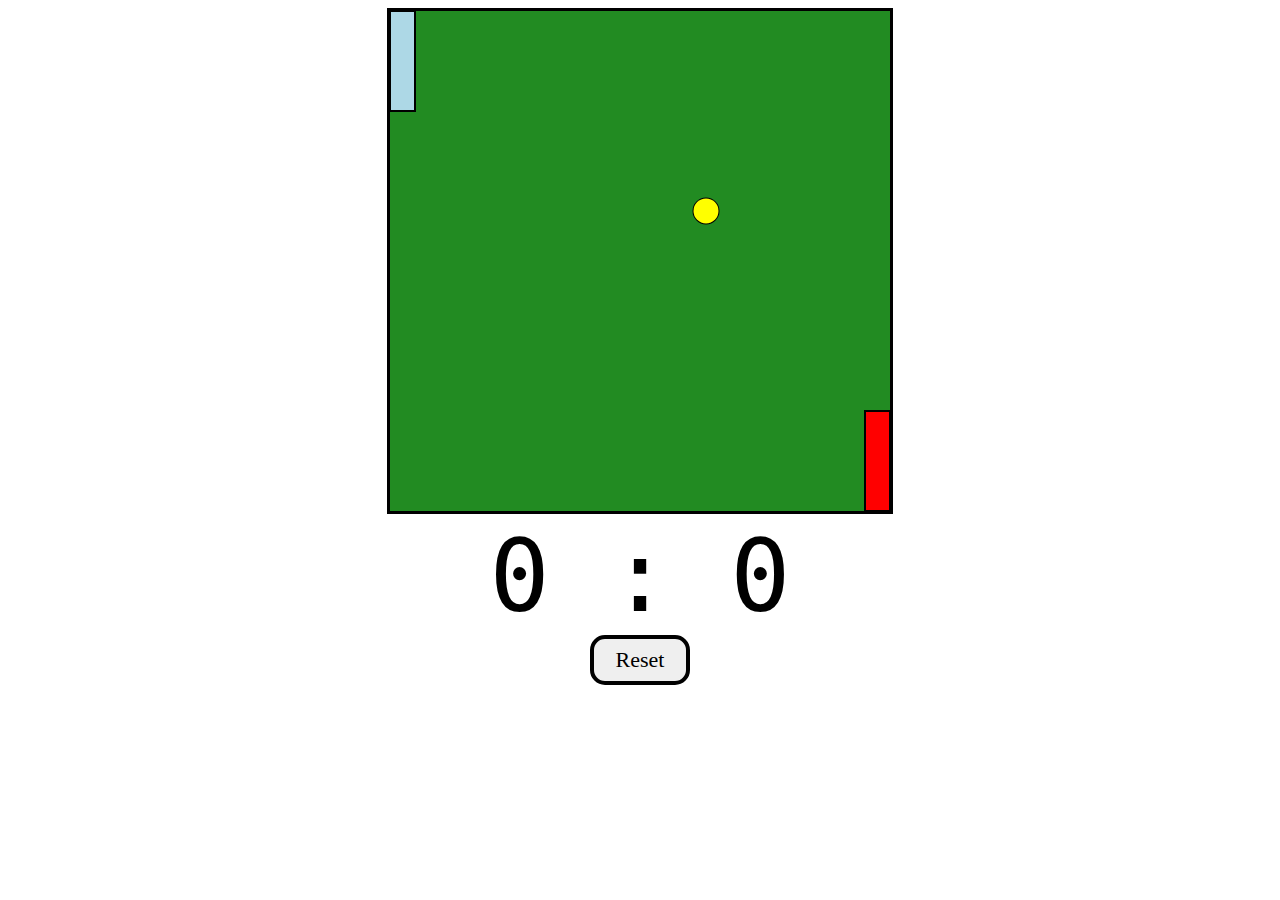
<file: pong_game/index.html>
<!DOCTYPE html>
<html lang="en">
<head>
    <meta charset="UTF-8">
    <meta http-equiv="X-UA-Compatible" content="IE=edge">
    <meta name="viewport" content="width=device-width, initial-scale=1.0">
    <title>Document</title>
    <link rel="stylesheet" href="index.css">
</head>
<body>
    <div id="gameContainer">
        <canvas id="gameBoard" width="500" height="500"></canvas>
        <div id="scoreText">0 : 0</div>
        <button id="resetBtn">Reset</button>
    </div>
    <script src="index.js"></script>
</body>
</html>
</file>
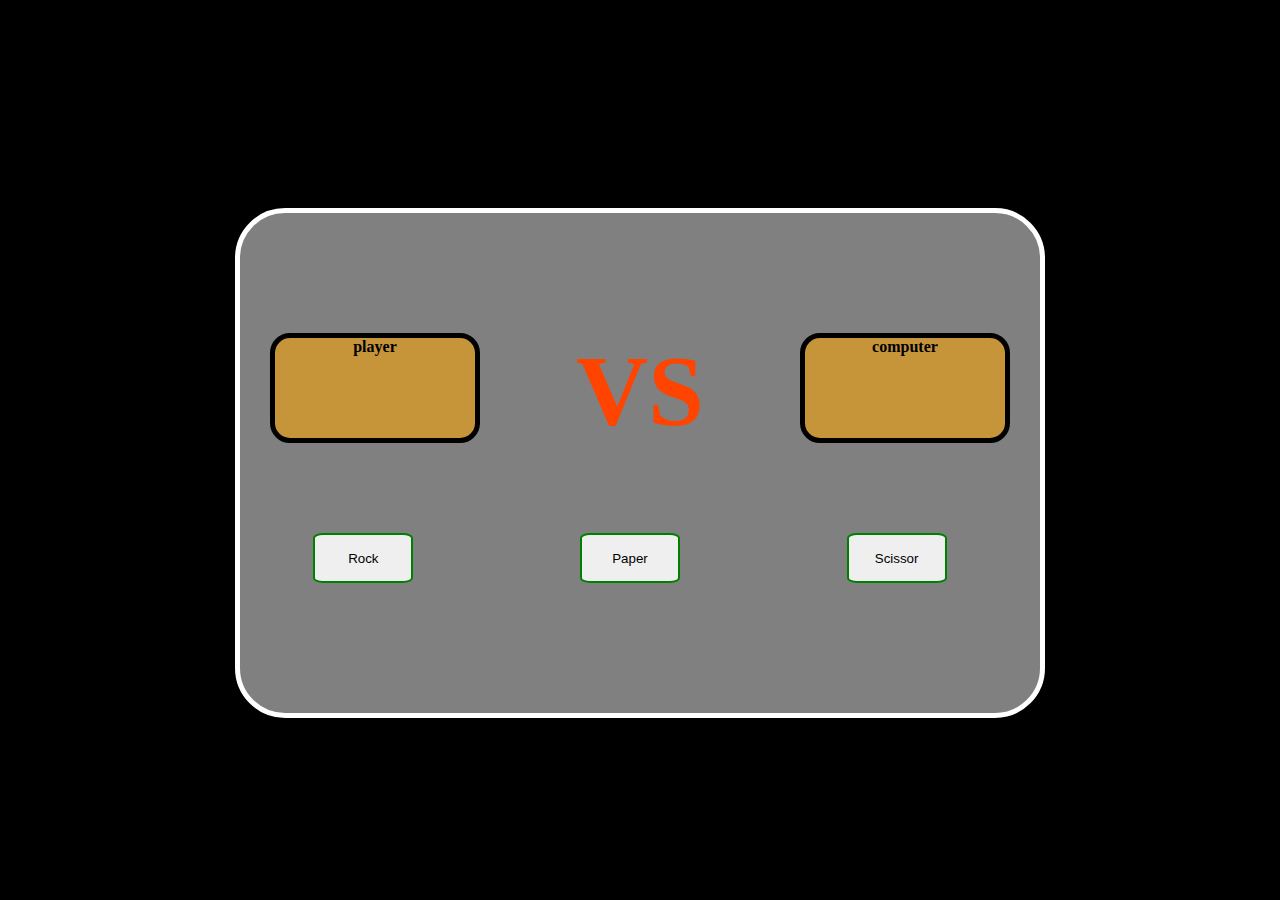
<file: rock_paper_scissor/play.html>
<!DOCTYPE html>
<html lang="en">
<head>
  <link rel="stylesheet" href="play.css">
  <meta charset="UTF-8">
  <meta name="viewport" content="width=device-width, initial-scale=1.0">
  <title>Document</title>
</head>
<body>
  <div id="container">
    <div id="playground">
      <div id="player"><strong>player</strong><p id="pplayer"></p></div>
      <p id="vs">VS</p>
      <div id="computer"><strong>computer</strong><p id="pcomp"></p></div>
    </div>
    <div id="btn">
    <button id="rock" >Rock</button>
    <button id="paper" >Paper</button>
    <button id="scissor">Scissor</button>
  </div>
  <h1></h1>
  </div>
</body>
<script src="play.js"></script>
</html>
</file>
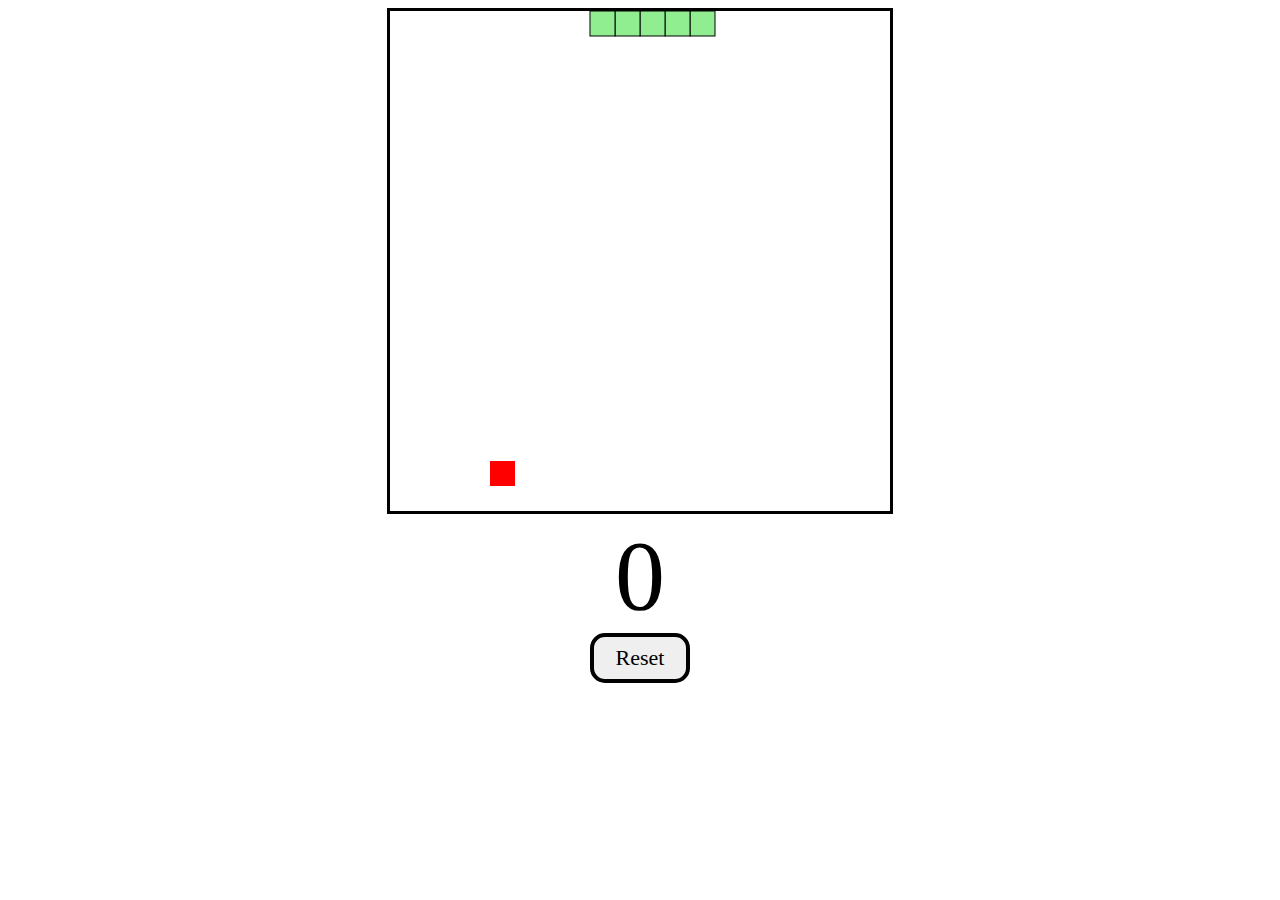
<file: snake_game/snake.html>
<!DOCTYPE html>
<html lang="en">
<head>
    <meta charset="UTF-8">
    <meta http-equiv="X-UA-Compatible" content="IE=edge">
    <meta name="viewport" content="width=device-width, initial-scale=1.0">
    <title>Document</title>
    <link rel="stylesheet" href="snake.css">
</head>
<body>
    <div id="gameContainer">
        <canvas id="gameBoard" width="500" height="500"></canvas>
        <div id="scoreText">0</div>
        <button id="resetBtn">Reset</button>
    </div>
    <script src="snake.js"></script>
</body>
</html>
</file>
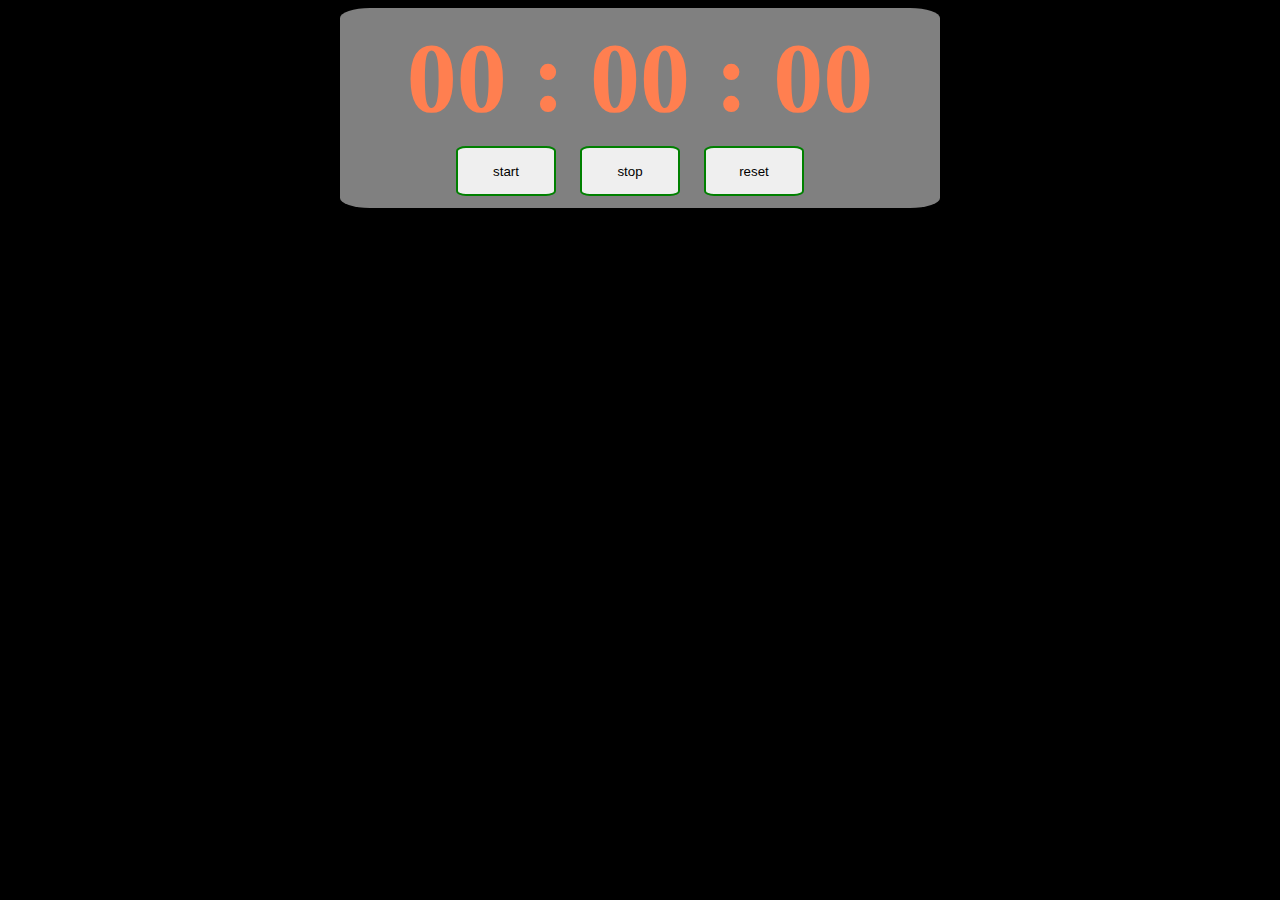
<file: stopwatch/learn.html>
<!DOCTYPE html>
<html lang="en">
<head>
  <link rel="stylesheet" href="learn.css">
  <meta charset="UTF-8">
  <meta name="viewport" content="width=device-width, initial-scale=1.0">
  <title>Document</title>
</head>
<body>
  <div id="stopwatch">
    <div id="clock"></div>
    <div>
    <button id="start"> start</button>
    <button id="stop"> stop</button>
    <button id="reset"> reset</button>
  </div>
  </div>
  <script src="learn.js"></script>
</body>
</html>
</file>
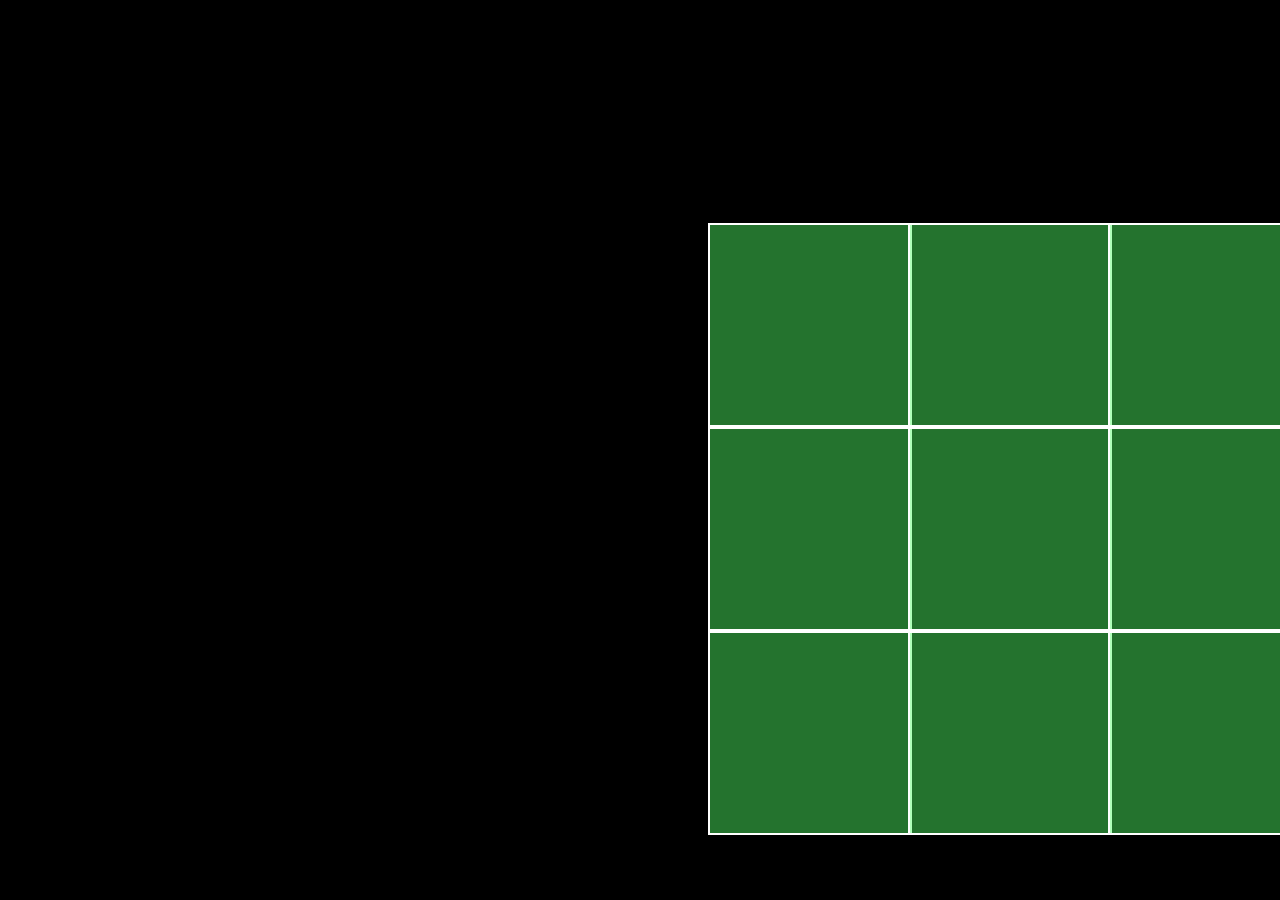
<file: tic_tac_toe/tic.html>
<!DOCTYPE html>
<html lang="en">
<head>
  <link rel="stylesheet" href="tic.css">
  <meta charset="UTF-8">
  <meta name="viewport" content="width=device-width, initial-scale=1.0">
  <title>Document</title>
</head>
<body>
  <strong id="result" style="color: white;"></strong>
  <div id="playground">
    
    <div id="container">
    <div id="box" data-value = "0"></div>
    <div id="box" data-value = "1"></div>
    <div id="box" data-value = "2"></div>
  </div>
  <div id="container">
    <div id="box" data-value = "3"></div>
    <div id="box" data-value = "4"></div>
    <div id="box" data-value = "5"></div>
  </div>
  <div id="container">
    <div id="box" data-value = "6"></div>
    <div id="box" data-value = "7"></div>
    <div id="box" data-value = "8"></div>
  </div>
  
  
  </div>
  
  <script src="tic.js"></script>
</body>
</html>
</file>
<file: rock_paper_scissor/play.css>
body {
  background-color: black;
}
#container {
  position: relative;
  margin: 0 auto;
  top:200px;
  width: 800px;
  height: 500px;
  background-color: grey;
  border: 5px solid white;
  border-radius :50px;
}
#playground {
  display: flex;
  justify-content: space-around;

}
#player , #computer {
  margin-top: 120px;
  width: 200px;
  text-align: center;
  height :100px;
  border-radius: 20px;
  background-color: rgba(255, 166, 0, 0.557);
  border: 5px solid black;
}
p {
  font-size:larger;
  font-weight:bold;
}
#vs {
  margin-top: 120px;
  width: 200px;
  text-align: center;
  height :100px;
  font-size: 100px;
  color:rgb(255, 68, 0);
}
button {
  margin-right: 20px;
  width :100px;
  height:50px;
  border-radius: 10%;
  border: 2px solid green;
}
#btn {
  display: flex;
  justify-content: space-around;
}
h1 {
  text-align: center;
  margin-top: 50px;
}
</file>
<file: stopwatch/learn.css>
body {
  background-color: black;
}
#stopwatch {
  display: flex;
  align-items: center;
  justify-content: space-evenly;
  flex-direction: column;
  background-color: grey;
  width: 600px;
  height:200px;
  border-radius: 5%;
  margin: 0 auto;
}

button {
  margin-right: 20px;
  width :100px;
  height:50px;
  border-radius: 10%;
  border: 2px solid green;
}
#clock {
  color: coral;
  font-size: 100px;
  font-weight: bolder;
  text-align: center;
}
</file>
<file: tic_tac_toe/tic.css>
body {
  background-color: black;
}
#playground {
  display: flex;
  margin-left :700px;
  margin-top :100px;
  width:600px;
   height:600px;
}
#container {
  width:200px;
  height: 600px;
}
#box {
  width:200px;
  height: 200px;
  background-color: rgba(80, 255, 103, 0.45);
  border: 2px solid white;
}
strong {
  text-align: center;
  margin-left :800px;
  font-size: 100px;
}
</file>
<file: pong_game/index.css>
#gameContainer{
  text-align: center;
}
#gameBoard{
  border: 3px solid;
}
#scoreText{
  font-family: "consolas", monospace;
  font-size: 100px;
}
#resetBtn{
  font-family: "Permanent Marker", cursive;
  font-size: 22px;
  width: 100px;
  height: 50px;
  border: 4px solid;
  border-radius: 15px;
  cursor: pointer;
}
</file>
<file: snake_game/snake.css>
#gameContainer{
  text-align: center;
}
#gameBoard{
  border: 3px solid;
}
#scoreText{
  font-family: "Permanent Marker", cursive;
  font-size: 100px;
}
#resetBtn{
  font-family: "Permanent Marker", cursive;
  font-size: 22px;
  width: 100px;
  height: 50px;
  border: 4px solid;
  border-radius: 15px;
  cursor: pointer;
}
</file>
